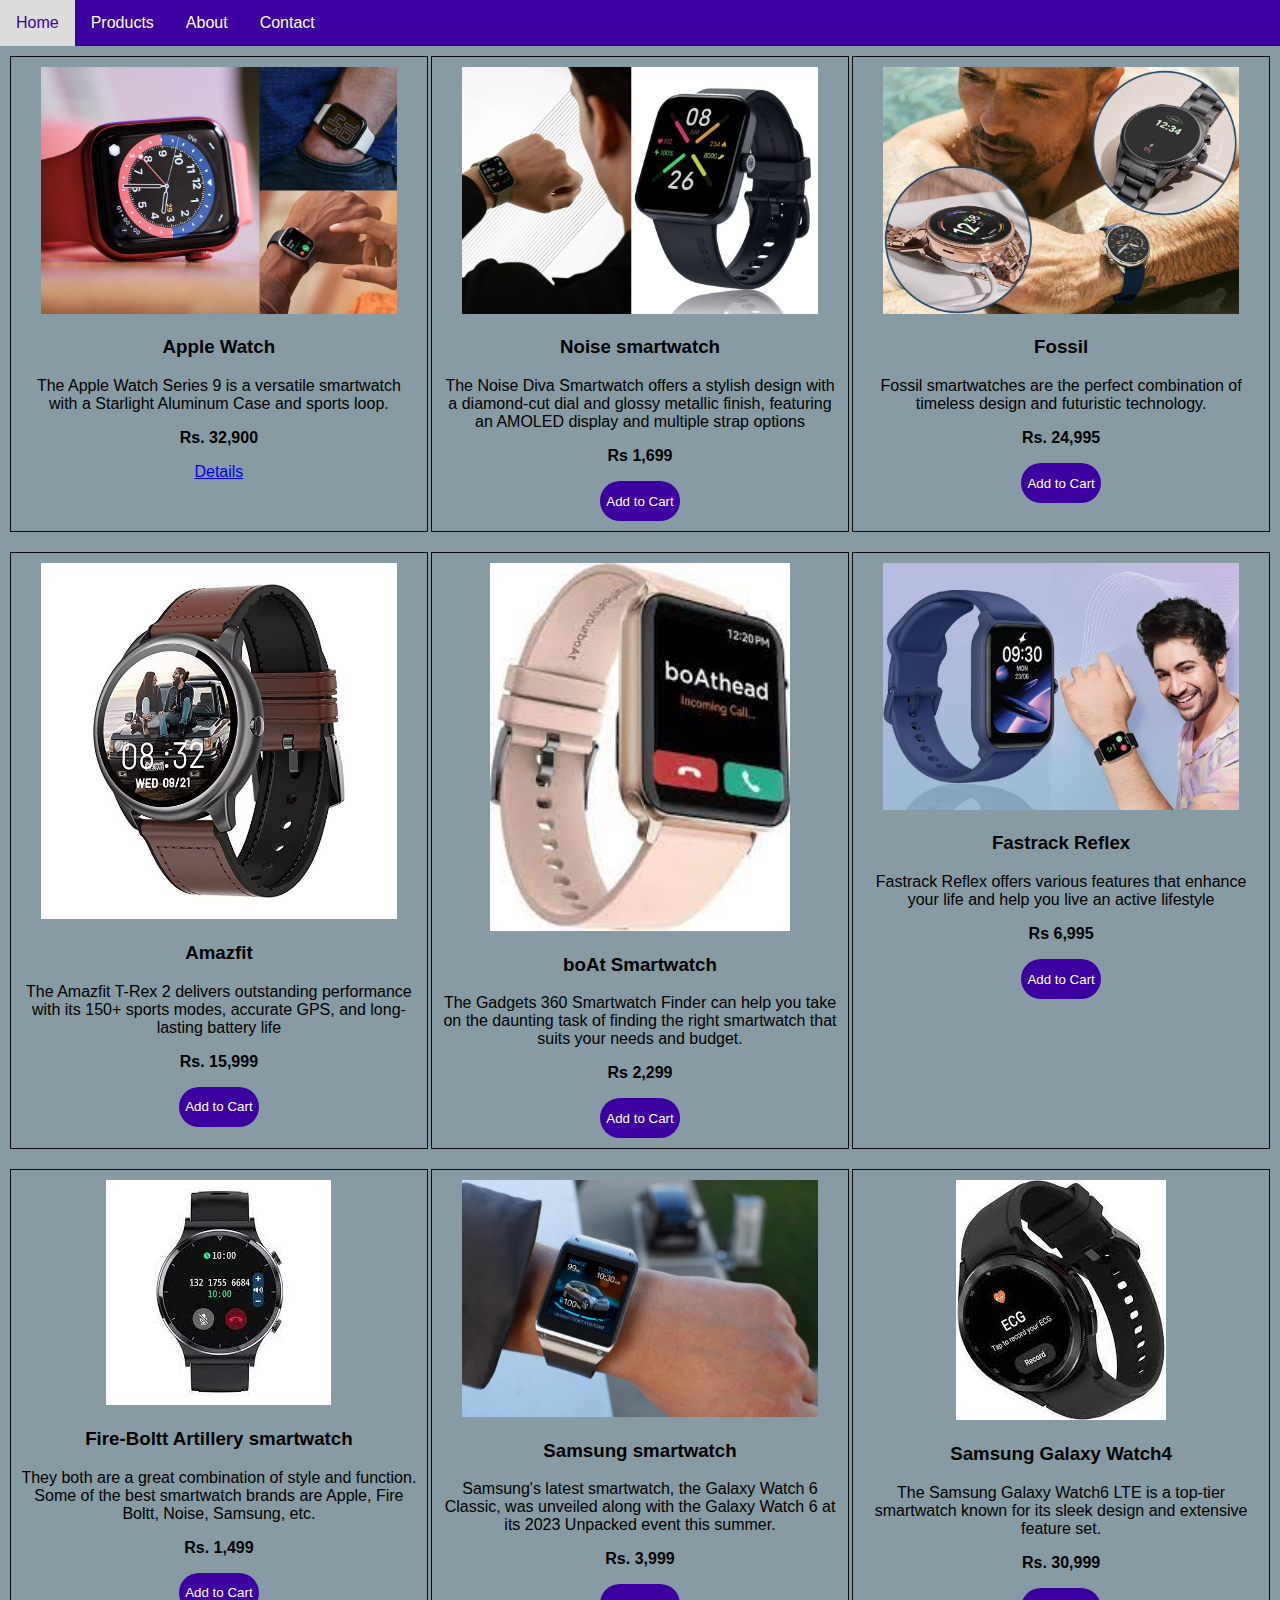
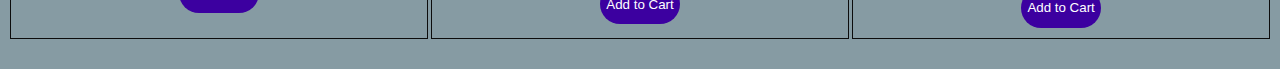
<file: Demo/product.html>
<!DOCTYPE html>
<html lang="en">
<head>
    <meta charset="UTF-8">
    <meta name="viewport" content="width=device-width, initial-scale=1.0">
    <title>Product List</title>
    <style>
        /* Add your styles here */
       /* Add your styles here */
/* Add your styles here */
body {
    font-family: 'poppins', sans-serif;
    margin: 0;
    padding: 0;
    box-sizing: border-box;
}

.navbar {
    background-color: #3c00a0;
    overflow: hidden;
}

.navbar a {
    float: left;
    display: block;
    color: #fff;
    text-align: center;
    padding: 14px 16px;
    text-decoration: none;
}

.navbar a:hover {
    background-color: #ddd;
    color: #3c00a0;
}
.product-container {
    display: flex;
    flex-wrap: wrap;
    justify-content: space-between; /* Adjusted justify-content */
    padding: 10px;
    background-color: rgb(134, 155, 163);
}

.product-card {
    width: calc(33% - 20px); /* 33.33% of the container width with some spacing */
    margin-bottom: 20px;
    border: 1px solid #0c0c0c;
    padding: 10px;
    text-align: center;
}

.product-image {
    max-width: 90%;
    height: auto;
}

.btn-field button {
    flex-basis: 48%;
    background: #3c00a0;
    color: #fff;
    height: 40px;
    border-radius: 20px;
    border: 0;
    outline: 0;
    cursor: pointer;
    transition: background 1s;
}

.btn-field button.addToCart {
    background: #28a745;  
    border-radius: 10px;
}
    </style>
</head>
<body>

    <div class="navbar">
        <a href="home">Home</a>
        <a href="products">Products</a>
        <a href="about">About</a>
        <a href="contact">Contact</a>
    </div>

    <div class="product-container">
        <div class="product-card">
        <a href="https://www.amazon.in/Apple-Watch-Midnight-Aluminium-Sport/dp/B0BDK96RF2?&linkCode=sl1&tag=expressdeal07-21&linkId=460ed90ded51c05839962378fe63dbbd&language=en_IN&ref_=as_li_ss_tl">
            <img class="product-image" src="p1.jpg" alt="Product 1">
        </a>
            <h3>Apple Watch</h3>
            <p>The Apple Watch Series 9 is a versatile smartwatch with a Starlight Aluminum Case and sports loop.</p>
            <p><b>Rs. 32,900</b></p>
            <div class="btn-field">
                <a type="submit" id="signupBtn" href="products_detail.html" class="btn-back">Details</a>
            </div>
        </div>

        <div class="product-card">
        <a href="https://www.amazon.in/Noise-ColorFit-Smartwatch-Display-Monitors/dp/B097R3CN3Y?crid=PVGY9FC0VO9Q&keywords=best%2Bsmartwatch&qid=1684392038&refinements=p_36:1318504031&rnid=1318502031&s=electronics&sprefix=best%2Bsmartwatch%2B,aps,280&sr=1-12&th=1&linkCode=sl1&tag=jagrancom01-21&linkId=5dc2036f8400e30e87d5fd342520b6d6&language=en_IN&ref_=as_li_ss_tl">
            <img class="product-image" src="p2.jpg" alt="Product 2"></a>
            <h3>Noise smartwatch</h3>
            <p>The Noise Diva Smartwatch offers a stylish design with a diamond-cut dial and glossy metallic finish, featuring an AMOLED display and multiple strap options</p>
            <p><b>Rs 1,699</b></p>
            <div class="btn-field">
                <button type="submit" id="signupBtn">Add to Cart</button>
            </div>
        </div>
        
        <div class="product-card">
            <a href="https://www.amazon.in/Fossil-Smartwatch-Digital-Black-Watch-FTW4060/dp/B0BH5ZV62F?&linkCode=sl1&tag=expressdeal07-21&linkId=0778d56a2c87b3faac458562566f1cbd&language=en_IN&ref_=as_li_ss_tl">
            <img class="product-image" src="p9.jpg" alt="Product 2"></a>
            <h3>Fossil</h3>
            <p>Fossil smartwatches are the perfect combination of timeless design and futuristic technology.</p>
            <p><b>Rs. 24,995</b></p>
            <div class="btn-field">
                <button type="submit" id="signupBtn">Add to Cart</button>
            </div>
        </div>

        <div class="product-card">
        <a href="https://www.amazon.in/Amazfit-Version-Display-Monitor-Bluetooth/dp/B09ZYM6QG4?crid=1ICBUTP8MLFVH&keywords=amazfit+smartwatch&qid=1690272215&sprefix=amazfit+smartwatch,aps,272&sr=8-4&linkCode=sl1&tag=jagrancom02-21&linkId=e3ba0e12b3df1ca3047b2832ac8fcc05&language=en_IN&ref_=as_li_ss_tl">
            <img class="product-image" src="p3.avif" alt="Product 2"></a>
            <h3>Amazfit</h3>
            <p>The Amazfit T-Rex 2 delivers outstanding performance with its 150+ sports modes, accurate GPS, and long-lasting battery life</p>
            <p><b>Rs. 15,999</b></p>
            <div class="btn-field">
                <button type="submit" id="signupBtn">Add to Cart</button>
            </div>
        </div>

        <div class="product-card">
        <a href="https://www.amazon.in/boAt-Display-Multiple-Monitoring-Charcoal/dp/B09MQSCJQ1?crid=1S8RTRH6IPQT8&keywords=smartwatch&qid=1681985149&s=electronics&sprefix=smartwatch,aps,230&sr=1-8&th=1&linkCode=sl1&tag=jagrancom01-21&linkId=69572dd4b790dff6718a02aef161ee42&language=en_IN&ref_=as_li_ss_tl">
            <img class="product-image" src="p4.jpeg" alt="Product 2" width="300"></a>
            <h3>boAt Smartwatch</h3>
            <p>The Gadgets 360 Smartwatch Finder can help you take on the daunting task of finding the right smartwatch that suits your needs and budget.</p>
            <p><b>Rs 2,299</b></p>
            <div class="btn-field">
                <button type="submit" id="signupBtn">Add to Cart</button>
            </div>
        </div>

        <div class="product-card">
        <a href="https://www.amazon.in/Fastrack-Watchfaces-Multiple-Watchface-Resistance/dp/B0BB7KTHM4?crid=1S8RTRH6IPQT8&keywords=smartwatch&qid=1681983009&refinements=p_36:1318505031&rnid=1318502031&s=electronics&sprefix=smartwatch,aps,230&sr=1-7&th=1&linkCode=sl1&tag=jagrancom01-21&linkId=dca0439277f4399f2bd6ada3d9034e64&language=en_IN&ref_=as_li_ss_tl">
            <img class="product-image" src="p5.jpg" alt="Product 2" width="400px" height="400px"></a>
            <h3>Fastrack Reflex</h3>
            <p>Fastrack Reflex offers various features that enhance your life and help you live an active lifestyle</p>
            <p><b>Rs 6,995</b></p>
            <div class="btn-field">
                <button type="submit" id="signupBtn">Add to Cart</button>
            </div>
        </div>

        <div class="product-card">
        <a href="https://www.amazon.in/Fire-Boltt-Smartwatch-Bluetooth-Calling-Assistance/dp/B09YV3K34W?&linkCode=sl1&tag=expressdeal07-21&linkId=f6dfef47f30372ef2cde4d06bbe51b2d&language=en_IN&ref_=as_li_ss_tl">
            <img class="product-image" src="p6.jpeg" alt="Product 2"></a>
            <h3>Fire-Boltt Artillery smartwatch</h3>
            <p>They both are a great combination of style and function. Some of the best smartwatch brands are Apple, Fire Boltt, Noise, Samsung, etc.</p>
            <p><b>Rs. 1,499</b></p>
            <div class="btn-field">
                <button type="submit" id="signupBtn">Add to Cart</button>
            </div>
        </div>

        <div class="product-card">
        <a href="https://www.amazon.in/Samsung-Bluetooth-Graphite-Compatible-Android/dp/B0B99RZ38G/ref=asc_df_B0B99RZ38G/?tag=googleshopdes-21&linkCode=df0&hvadid=583274368274&hvpos=&hvnetw=g&hvrand=11878996666089898578&hvpone=&hvptwo=&hvqmt=&hvdev=c&hvdvcmdl=&hvlocint=&hvlocphy=9299869&hvtargid=pla-1730140667883&psc=1&mcid=faedcb6eefd63a4486965ca1aa138887&gclid=CjwKCAiAs6-sBhBmEiwA1Nl8s3Il6Oz2F-zGdIl4AlIdBjmKn2KIn7tnLO0EsnDT5TJ1fyx6lXyb-xoCxf0QAvD_BwE">
            <img class="product-image" src="p7.webp" alt="Product 2"></a>
            <h3>Samsung smartwatch</h3>
            <p>Samsung's latest smartwatch, the Galaxy Watch 6 Classic, was unveiled along with the Galaxy Watch 6 at its 2023 Unpacked event this summer.</p>
            <p><b>Rs. 3,999</b></p>
            <div class="btn-field">
                <button type="submit" id="signupBtn">Add to Cart</button>
            </div>
        </div>

        <div class="product-card">
        <a href="https://www.amazon.in/Samsung-Bluetooth-Sapphire-Compatible-Android/dp/B0B99Q76XT?th=1&linkCode=sl1&tag=expressdeal07-21&linkId=d77a5296e56db668abe4a46de48c0ebe&language=en_IN&ref_=as_li_ss_tl">
            <img class="product-image" src="p8.jpeg" alt="Product 2"></a>
            <h3>Samsung Galaxy Watch4</h3>
            <p>The Samsung Galaxy Watch6 LTE is a top-tier smartwatch known for its sleek design and extensive feature set.</p>
            <p><b>Rs. 30,999</b></p>
            <div class="btn-field">
                <button type="submit" id="signupBtn">Add to Cart</button>
            </div>
        </div>

    </div>

</body>
</html>
</file>
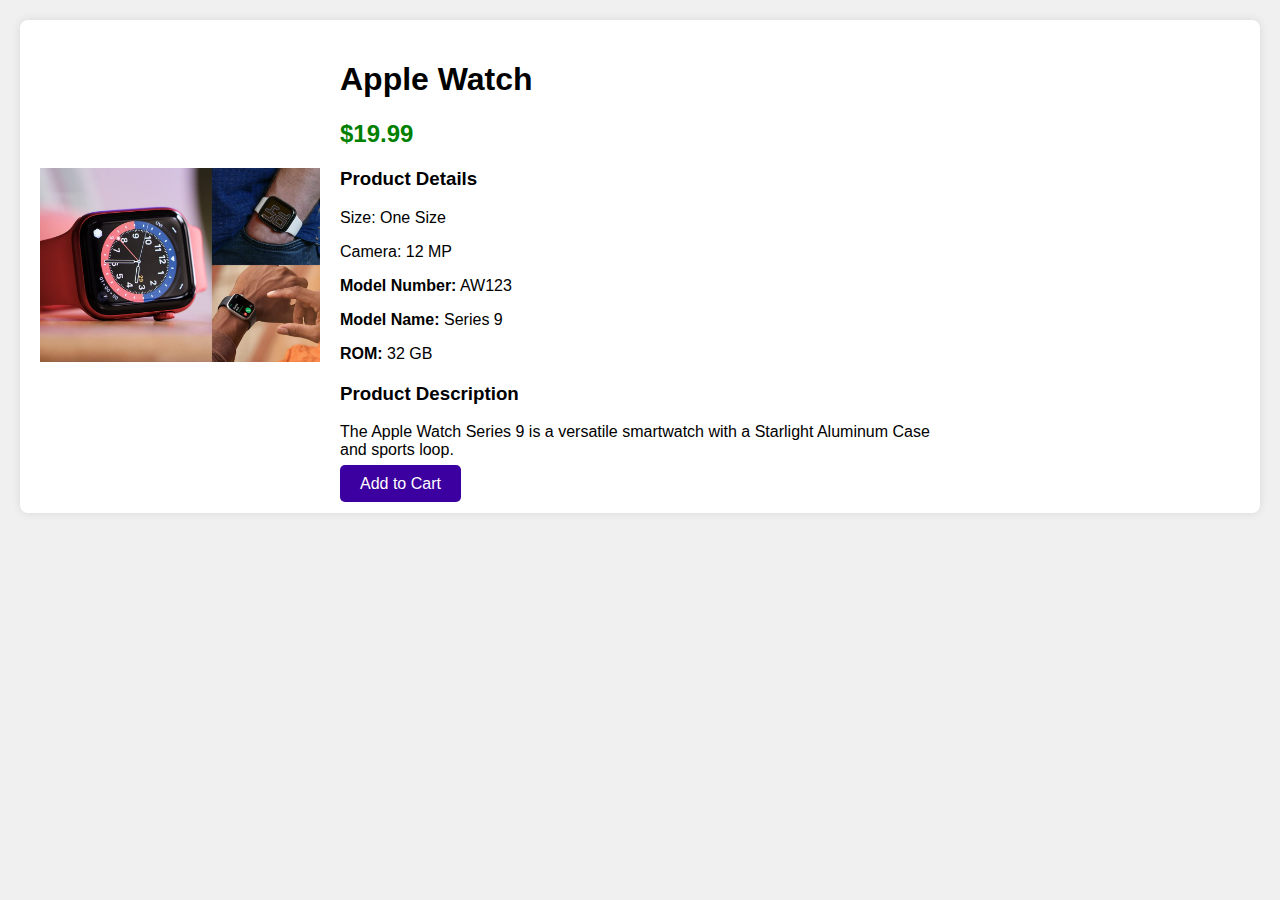
<file: Demo/products_detail.html>
<!DOCTYPE html>
<html lang="en">
<head>
    <meta charset="UTF-8">
    <meta name="viewport" content="width=device-width, initial-scale=1.0">
    <title>Product Details</title>
    <style>
        /* Add your styles here */
        body {
            font-family: 'poppins', sans-serif;
            margin: 0;
            padding: 0;
            box-sizing: border-box;
            background-color: #f0f0f0;
        }

        .page-content {
            padding: 20px;
            background-color: #fff;
            margin: 20px;
            border-radius: 8px;
            box-shadow: 0 0 10px rgba(0, 0, 0, 0.1);
        }

        .product-page {
            display: flex;
            justify-content: space-between;
            align-items: center;
        }

        .product-desc {
            display: flex;
            align-items: center;
        }

        .product-desc-image {
            margin-right: 20px;
        }

        .product-desc-image img {
            max-width: 100%;
            height: auto;
        }

        .product-details-info {
            max-width: 600px;
        }

        .product-desc-details,
        .product-details-desc {
            margin-top: 20px;
        }

        .btn-back {
            padding: 10px 20px;
            background-color: #3c00a0;
            color: #fff;
            text-decoration: none;
            border-radius: 5px;
        }
    </style>
</head>
<body>

    <div class="page-content">
        <div class="product-page">
            <div class="product-desc">
                <div class="product-desc-image">
                    <img id="productImage" src="" width="280" height="320" alt="Product Image">
                </div>
                <div class="product-details-info">
                    <h1 id="productName"></h1>
                    <h2 style="color: green;" id="productPrice"></h2>
                    <div class="product-desc-details">
                        <h3>Product Details</h3>
                        <p class="product-desc-p" id="productSize"></p>
                        <p class="product-desc-p" id="productCamera"></p>
                        <p class="product-desc-p"><b>Model Number:</b> <span id="productModelNo"></span></p>
                        <p class="product-desc-p"><b>Model Name:</b> <span id="productModelName"></span></p>
                        <p class="product-desc-p"><b>ROM:</b> <span id="productROM"></span> GB</p>
                    </div>
                    <div class="product-details-desc">
                        <h3>Product Description</h3>
                        <p class="product-desc-p" id="productDesc"></p>
                    </div>
                    <a href="/products_detail.html" class="btn-back">Add to Cart</a>
                </div>
            </div>
        </div>
    </div>

    <script>
        // Sample product data
        const productData = {
            image: "p1.jpg",
            name: "Apple Watch",
            price: "$19.99",
            size: "One Size",
            camera: "12 MP",
            modelNo: "AW123",
            modelName: "Series 9",
            ROM: "32",
            desc: "The Apple Watch Series 9 is a versatile smartwatch with a Starlight Aluminum Case and sports loop."
        };

        // Update HTML content with product data
        document.getElementById("productImage").src = productData.image;
        document.getElementById("productName").textContent = productData.name;
        document.getElementById("productPrice").textContent = productData.price;
        document.getElementById("productSize").textContent = `Size: ${productData.size}`;
        document.getElementById("productCamera").textContent = `Camera: ${productData.camera}`;
        document.getElementById("productModelNo").textContent = productData.modelNo;
        document.getElementById("productModelName").textContent = productData.modelName;
        document.getElementById("productROM").textContent = productData.ROM;
        document.getElementById("productDesc").textContent = productData.desc;
    </script>

</body>
</html>
</file>
